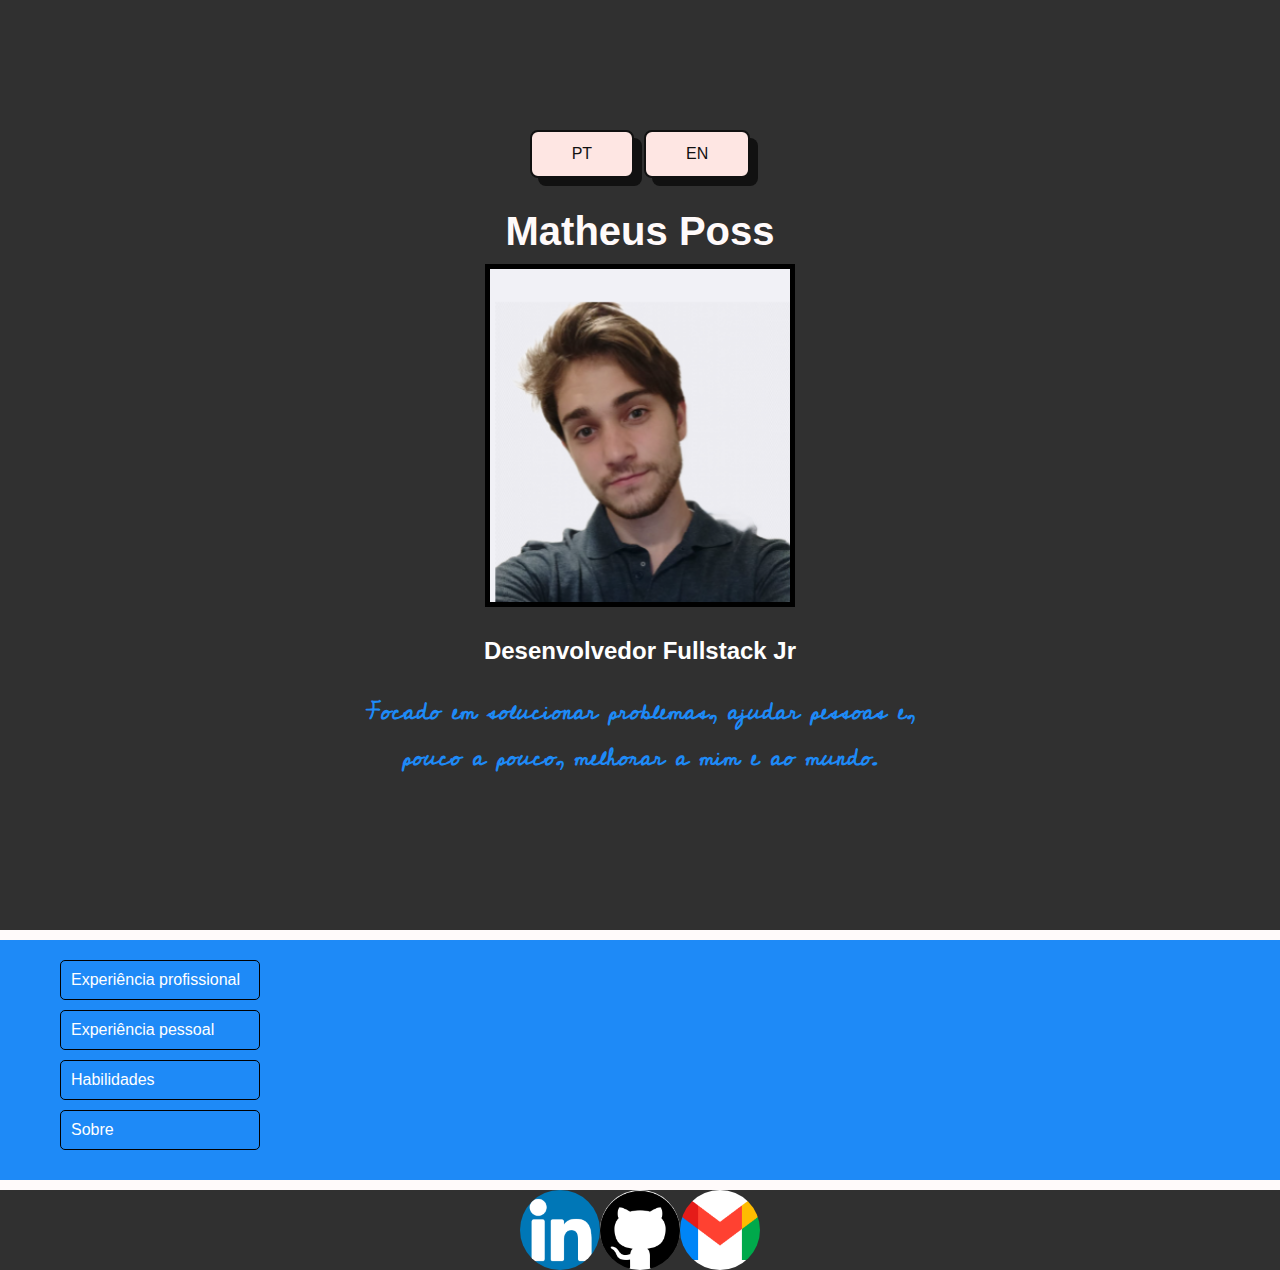
<file: index.html>
<!DOCTYPE html>
<html lang="en">

<head>
    <meta charset="UTF-8">
    <meta name="viewport" content="width=device-width, initial-scale=1.0">
    <link rel="stylesheet" type="text/css" href="styles.css" media="screen">
    <link rel="preconnect" href="https://fonts.googleapis.com">
    <link rel="preconnect" href="https://fonts.gstatic.com" crossorigin>
    <link href="https://fonts.googleapis.com/css2?family=Cedarville+Cursive&display=swap" rel="stylesheet">
    <title>Matheus Poss</title>
</head>

<body>

    <header>
        <div class="traducao">
            <button class="buttonTraducao" role="button" onclick="changeLanguage('pt')">PT</button>
            <button class="buttonTraducao" role="button" onclick="changeLanguage('en')">EN</button>
        </div>
        <div class="header__imagem__texto">
            <h1 class="translate" data-pt="Matheus Poss" data-en="Matheus Poss">Matheus Poss</h1>
            <div class="foto">
                <img src="foto.png" alt="foto">
            </div>
            <h2 class="translate" data-pt="Desenvolvedor Fullstack Jr" data-en="Fullstack Jr Developer"></h2>
            <h3 class="translate"
                data-pt="Focado em solucionar problemas, ajudar pessoas e, pouco a pouco, melhorar a mim e ao mundo."
                data-en="My focus is to solve problems, help out people and, little by little, improve myself and the world">
            </h3>
        </div>
    </header>
    <main>
        <div class="divisao__header__main"></div>
        <section class="portfolio">
            <nav class="menu">
                <div class="option" onclick="showContent('projeto1')" data-pt="Experiência profissional"
                    data-en="Professional Experience"></div>
                <div class="option" onclick="showContent('projeto2')" data-pt="Experiência pessoal"
                    data-en="Personal Experience"></div>
                <div class="option" onclick="showContent('projeto3')" data-pt="Habilidades" data-en="Skills">
                </div>
                <div class="option" onclick="showContent('projeto4')" data-pt="Sobre" data-en="About"></div>
            </nav>
            <div class="content">
                <div id="projeto1" class="project-content">
                    <h2 class="translate" data-pt="Estagiário desenvolvedor Fullstack"
                        data-en="Intern Fullstack Developer"></h2>
                    <h3>12/2022 - 08/2023</h3>
                    <ul>
                        <li>
                            <p class="translate"
                                data-pt="Criar e implementar funcionalidades no sistema a partir de especificações."
                                data-en="Create and implement system features from specifications."></p>
                        </li>
                        <li>
                            <p class="translate"
                                data-pt="Desenvolver, otimizar e corrigir funcionalidades Java no backend."
                                data-en="Develop, optimize, and correct Java backend functionalities."></p>
                        </li>
                        <li>
                            <p class="translate"
                                data-pt="Utilizando Angular, Javascript, CSS e HTML para criar interfaces simples, seguras e intuitivas."
                                data-en="Using Angular, Javascript, CSS, and HTML to create simple, secure, and intuitive interfaces.">
                            </p>
                        </li>
                        <li>
                            <p class="translate" data-pt="Produzir e corrigir linhas de comandos SQL."
                                data-en="Produce and correct SQL command lines."></p>
                        </li>
                        <li>
                            <p class="translate"
                                data-pt="Procurar, reportar e corrigir falhas no sistema em todas as camadas da aplicação."
                                data-en="Search, report, and fix system flaws at all application layers."></p>
                        </li>
                        <li>
                            <p class="translate" data-pt="Acompanhar rotinas de automação com o uso do Jenkins."
                                data-en="Monitor automation routines using Jenkins."></p>
                        </li>
                    </ul>
                </div>
                <div id="projeto2" class="project-content">
                    <h2 class="translate" data-pt="Projetos caseiros" data-en="Personal Projects"></h2>
                    <h3>01/2020 ⇒ </h3>
                    <ul>
                        <li>
                            <p class="translate"
                                data-pt="Desenvolvimento de sistemas na linguagem JAVA Sistemas de: Vendas, Estacionamento, Streaming, etc."
                                data-en="Development of systems in the JAVA language: Sales, Parking, Streaming, etc.">
                            </p>
                        </li>
                        <li>
                            <p class="translate"
                                data-pt="Criação de sites utilizando as linguagens HTML, CSS, PHP e JAVASCRIPT Conhecimento em: Páginas dinâmicas, Integração front-end back-end e APIs."
                                data-en="Creation of websites using HTML, CSS, PHP, and JAVASCRIPT Knowledge in: Dynamic pages, Front-end and back-end integration, and APIs.">
                            </p>
                        </li>
                        <li>
                            <p class="translate"
                                data-pt="Gerenciamento de bancos de dados relacional e não relacional e conhecimento das consultas SQL."
                                data-en="Management of relational and non-relational databases and knowledge of SQL queries.">
                            </p>
                        </li>
                        <li>
                            <p class="translate" data-pt="Inglês C1 com facilidade inclusive na fala."
                                data-en="English C1 with ease in speaking.">
                            </p>
                        </li>
                        <li>
                            <p class="translate" data-pt="Experiência com vendas e atendimento ao cliente."
                                data-en="Experience with sales and customer service."></p>
                        </li>
                        <li>
                            <p>
                                <span class="translate" data-pt="Criação do site: "
                                    data-en="Creation of the website: "></span>
                                <a href="https://fabricadedocinhos.com" target="_blank" class="translate-link"
                                    data-pt="Fabricadedocinhos." data-en="Fabricadedocinhos.">Fabricadedocinhos.</a>
                            </p>

                        </li>
                        <li>
                            <p class="translate"
                                data-pt="Experiência sólida em desenvolver, corrigir e otimizar operações de CRUD."
                                data-en="Solid experience in developing, fixing, and optimizing CRUD operations.">
                            </p>
                        </li>
                    </ul>
                </div>

                <div id="projeto3" class="project-content">
                    <h2 data-pt="Hard & Soft skills" data-en="Hard & Soft skills">Hard & Soft skills</h2>
                    <div class="skills-container">
                        <ul class="skill-list hardSkill">
                            <li>
                                <p data-pt="Java" data-en="Java">Java</p>
                            </li>
                            <li>
                                <p data-pt="JavaScript" data-en="JavaScript">JavaScript</p>
                            </li>
                            <li>
                                <p data-pt="Angular" data-en="Angular">Angular</p>
                            </li>
                            <li>
                                <p data-pt="Git" data-en="Git">Git</p>
                            </li>
                            <li>
                                <p data-pt="MySQL" data-en="MySQL">MySQL</p>
                            </li>
                            <li>
                                <p data-pt="C#" data-en="C#">C#</p>
                            </li>
                            <li>
                                <p class="translate" data-pt="Microserviços" data-en="Microservices"></p>
                            </li>
                            <li>
                                <p data-pt="Backend" data-en="Backend">Backend</p>
                            </li>
                            <li>
                                <p data-pt="Frontend" data-en="Frontend">Frontend</p>
                            </li>
                            <li>
                                <p class="translate" data-pt="Banco de dados" data-en="Databases"></p>
                            </li>
                            <li>
                                <p class="translate" data-pt="POO" data-en="OOP"></p>
                            </li>
                        </ul>
                        <ul class="skill-list softSkill">
                            <li>
                                <p class="translate" data-pt="Comunicativo" data-en="Communicative"></p>
                            </li>
                            <li>
                                <p class="translate" data-pt="Ambicioso" data-en="Ambitious"></p>
                            </li>
                            <li>
                                <p class="translate" data-pt="Paciente" data-en="Patient"></p>
                            </li>
                            <li>
                                <p class="translate" data-pt="Prestativo" data-en="Helpful"></p>
                            </li>
                            <li>
                                <p class="translate" data-pt="Disciplinado" data-en="Disciplined"></p>
                            </li>
                            <li>
                                <p class="translate" data-pt="Flexível" data-en="Flexible"></p>
                            </li>
                            <li>
                                <p class="translate" data-pt="Pontual" data-en="Committed"></p>
                            </li>
                        </ul>
                    </div>
                </div>
                <div id="projeto4" class="project-content">
                    <h2 class="translate" data-pt="Um pouco do Matheus" data-en="A bit about Matheus"></h2>
                    <p class="translate"
                        data-pt="Tenho 25 anos e a 4 venho me dedicado a entrar no mundo da tecnologia, desde a faculdade me interessei mais pelo back-end do que pelo front, mas depois de trabalhar como fullstack eu percebi que gostava mesmo era de resolver problemas, foi ai que me encontrei nesta área!"
                        data-en="I'm 25 years old and for 4 years I've been dedicated to entering the world of technology. Since college, I was more interested in the back-end than the front, but after working as a fullstack, I realized that what I really liked was solving problems. That's where I found myself in this area!">
                    </p>
                    <p class="translate"
                        data-pt="Sempre tive um sentimento de que gostaria fazer algo pelas pessoas, e essa área me proporciona isso, com pequenas ou grandes coisas podemos facilitar a vida de muitas pessoas."
                        data-en="I've always had a feeling that I would like to do something for people, and this area provides that. With small or big things, we can make life easier for many people.">
                    </p>
                    <p class="translate"
                        data-pt="Fora da zona do trabalho, gosto bastante de ficar ao ar livre, de academia, esportes, mas também gosto muito de todos os tipos de jogos, desde jogos on-line até jogos de tabuleiro. Sou casado e pai só de pet."
                        data-en="Outside the work zone, I really like being outdoors, going to the gym, playing sports, but I also enjoy all types of games, from online games to board games. I'm married and a pet parent.">
                    </p>
                </div>
            </div>
        </section>
    </main>
    <div class="divisao__header__main"></div>
    <footer class="midias">
        <a target="_blank" class="linkedin" href="https://www.linkedin.com/in/matheus-poss-4b09b4234/"></a>
        <a target="_blank" class="github" href="https://github.com/Matposs"></a>
        <a class="gmail" href="mailto:matheusposs2012@gmail.com"></a>
    </footer>
    <script src="script.js"></script>
</body>

</html>
</file>
<file: styles.css>
body {
    font-family: Arial, sans-serif;
    margin: 0;
    box-sizing: border-box;
}

header {
    padding: 20px;
    background-color: #303030;
    min-height: calc(100vh - 10px);
    align-items: center;
    display: flex;
    flex-wrap: wrap;
    overflow: hidden;
    justify-content: center;
    text-align: -webkit-center;
    flex-direction: column;
}

header h1 {
    color: snow;
}

.traducao {
    display: flex;
    flex-wrap: wrap;
    flex-direction: row;
    align-items: center;
}

.buttonTraducao {
    position: relative;
    margin: 5px;
    align-items: center;
    background-color: #fee6e3;
    border: 2px solid #111;
    border-radius: 8px;
    box-sizing: border-box;
    color: #111;
    cursor: pointer;
    display: flex;
    font-family: Inter, sans-serif;
    font-size: 16px;
    height: 48px;
    justify-content: center;
    line-height: 24px;
    max-width: 100%;
    padding: 0 25px;
    text-align: center;
    text-decoration: none;
    touch-action: manipulation;
    box-shadow: 8px 8px 0 #111;
}

.buttonTraducao:hover {
    box-shadow: none;
}

.buttonTraducao:after {
    content: "";
    position: absolute;
    top: -2px;
    left: 0;
    width: 100%;
    height: 48px;
    background-color: #111;
    border-radius: 8px;
    transform: translate(8px, 8px);
    transition: transform .2s ease-out;
    z-index: -1;
}

.buttonTraducao:hover:after {
    transform: translate(0, 0);
}

.buttonTraducao:active {
    background-color: #ffdeda;
    outline: 0;
}

.buttonTraducao:hover {
    outline: 0;
}

@media (min-width: 768px) {
    .buttonTraducao {
        padding: 0 40px;
    }
}

.foto {
    display: flex;
    align-items: center;
    justify-content: center;
    max-width: 300px;
    border: 5px solid black;
    overflow: hidden;
}

.foto img {
    box-sizing: border-box;
    flex: 1;
    object-fit: cover;
    width: 100%;
}

.header__imagem__texto {
    max-width: 800px;
    width: 100%;
}

.header__imagem__texto h1 {
    font-size: 2.5em;
    margin-bottom: 10px;
}

.header__imagem__texto h2 {
    font-family: 'Lucida Sans', 'Lucida Sans Regular', 'Lucida Grande', 'Lucida Sans Unicode', Geneva, Verdana, sans-serif;
    font-size: 1.5em;
    color: white;
    margin-bottom: 10px;
    margin-top: 30px;
}

.header__imagem__texto h3 {
    font-size: 1.5em;
    max-width: 600px;
    font-family: 'Cedarville Cursive', cursive;
    color: #1E8AF7;
}

.divisao__header__main {
    height: 10px;
    background-color: snow;
}

.midias {
    display: flex;
    flex-wrap: wrap;
    justify-content: center;
}

main {
    background-color: #1E8AF7;
}

.portfolio {
    display: flex;
    flex-wrap: wrap;
    max-width: 1200px;
    margin: 0 auto;
}

.menu {
    flex: 0 0 20%;
    background-color: #1E8AF7;
    color: white;
    padding: 20px;
    box-sizing: border-box;
}

.option {
    cursor: pointer;
    padding: 10px;
    margin-bottom: 10px;
    border: 1px solid black;
    border-radius: 5px;
}

.content {
    flex-grow: 1;
    padding: 20px;
    box-sizing: border-box;
    max-width: 80%;
}

.project-content {
    width: 100%;
    margin: 0 auto;
}

.skills-container {
    display: grid;
    grid-template-columns: repeat(auto-fill, minmax(35%, 1fr));
    grid-gap: 75px;
    list-style-position: inside;
}

.content h2,
h3 {
    text-align: center;
}

.content li {
    list-style: disc;
    padding-left: 20px;
}

.content p {
    font-size: 1.2em;
    color: white;

}

.content a {
    text-decoration: none;
}

.project-content {
    display: none;
}

.project-content.active {
    display: block;
}

footer {
    background-color: #303030;
}

.linkedin {
    background: url('linkedin.png') center/cover no-repeat;
    height: 80px;
    width: 80px;
    background-color: white;
    border-radius: 50%;
}

.github {
    background: url('github.png') center/cover no-repeat;
    height: 80px;
    width: 80px;
    background-color: white;
    border-radius: 50%;
}

.gmail {
    background: url('gmail.png') center/cover no-repeat;
    height: 80px;
    width: 80px;
    background-color: white;
    border-radius: 50%;
}
</file>
